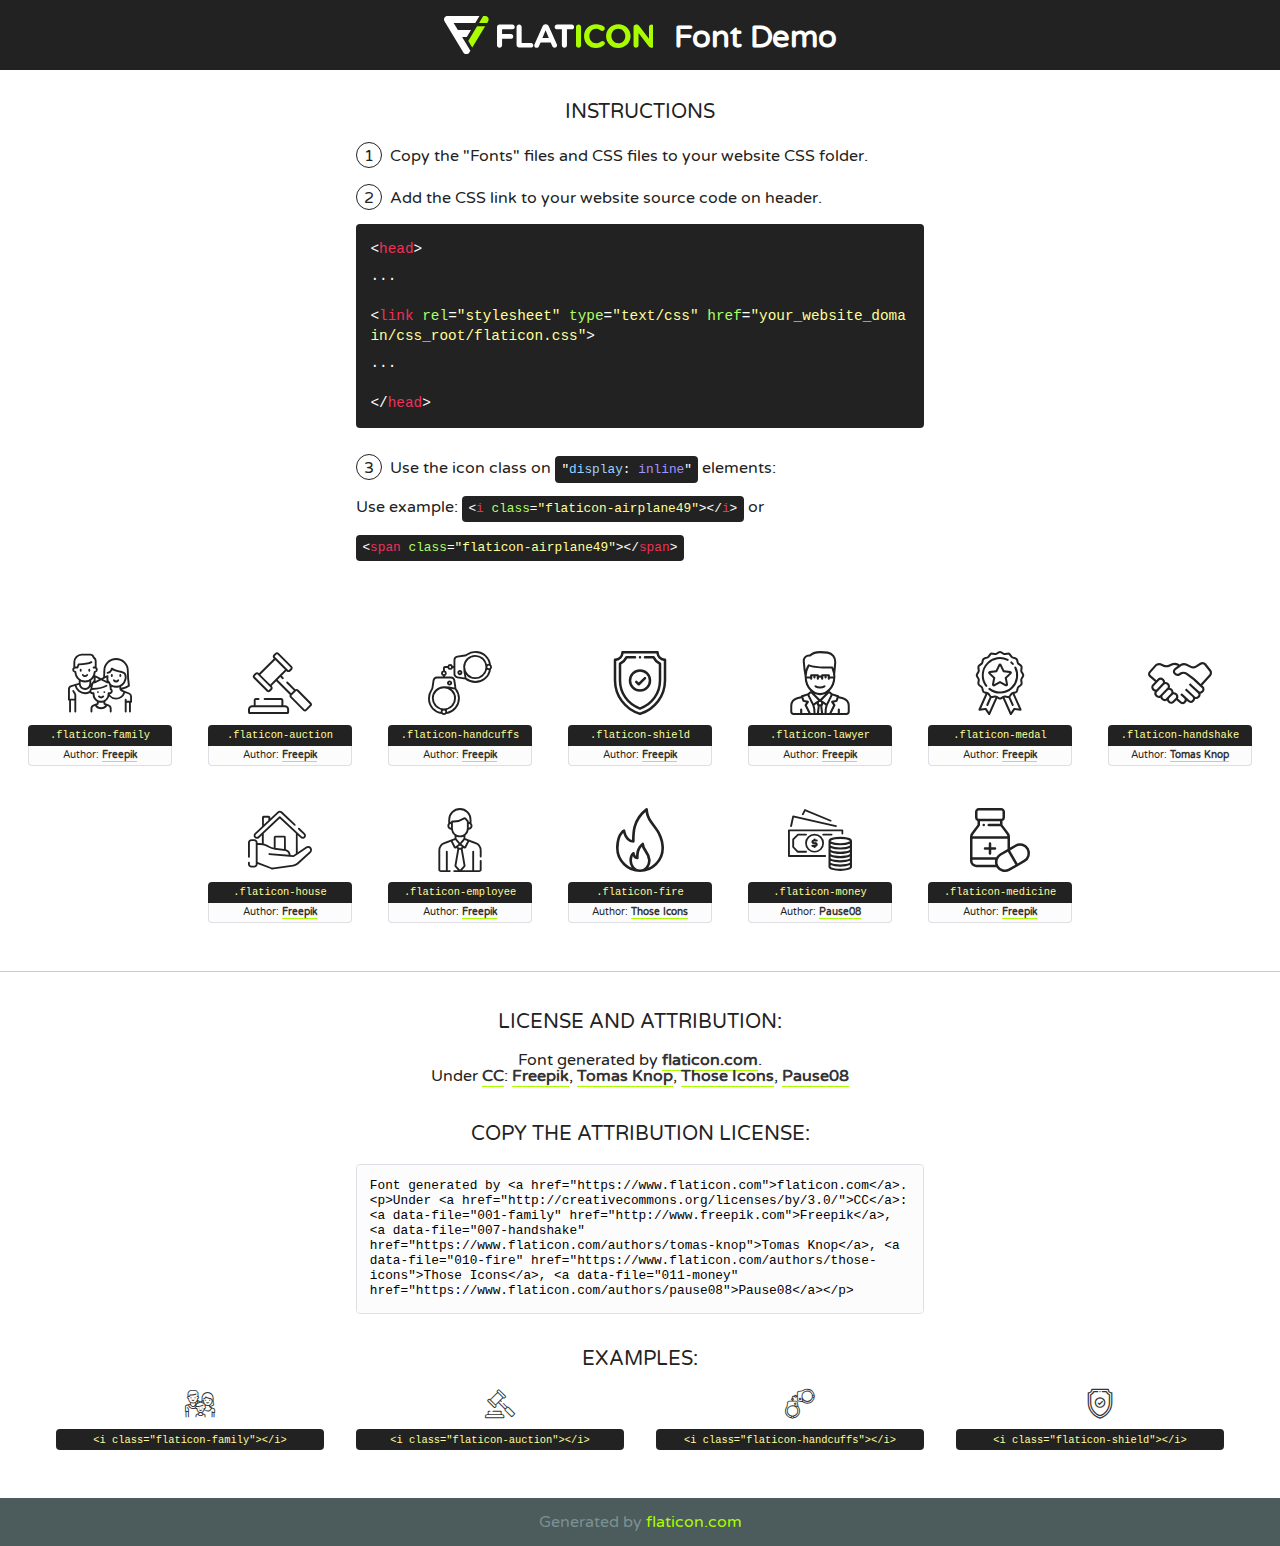
<file: fonts/flaticon/font/flaticon.html>
<!DOCTYPE html>
<!--
  Flaticon icon font: Flaticon
  Creation date: 14/01/2019 09:57
-->
<html>
<!DOCTYPE html>
<html>

<head>
    <title>Flaticon WebFont</title>
    <link href="http://fonts.googleapis.com/css?family=Varela+Round" rel="stylesheet" type="text/css" />
    <link rel="stylesheet" type="text/css" href="flaticon.css">
    <meta charset="UTF-8">
    <style>
    html, body, div, span, applet, object, iframe,
    h1, h2, h3, h4, h5, h6, p, blockquote, pre,
    a, abbr, acronym, address, big, cite, code,
    del, dfn, em, img, ins, kbd, q, s, samp,
    small, strike, strong, sub, sup, tt, var,
    b, u, i, center,
    dl, dt, dd, ol, ul, li,
    fieldset, form, label, legend,
    table, caption, tbody, tfoot, thead, tr, th, td,
    article, aside, canvas, details, embed, 
    figure, figcaption, footer, header, hgroup, 
    menu, nav, output, ruby, section, summary,
    time, mark, audio, video {
        margin: 0;
        padding: 0;
        border: 0;
        font-size: 100%;
        font: inherit;
        vertical-align: baseline;
    }
    /* HTML5 display-role reset for older browsers */
    article, aside, details, figcaption, figure, 
    footer, header, hgroup, menu, nav, section {
        display: block;
    }
    body {
        line-height: 1;
    }
    ol, ul {
        list-style: none;
    }
    blockquote, q {
        quotes: none;
    }
    blockquote:before, blockquote:after,
    q:before, q:after {
        content: '';
        content: none;
    }
    table {
        border-collapse: collapse;
        border-spacing: 0;
    }
    body {
        font-family: 'Varela Round', Helvetica, Arial, sans-serif;
        font-size: 16px;
        color: #222;
    }
    a {
        color: #333;
        border-bottom: 1px solid #a9fd00;
        font-weight: bold;
        text-decoration: none;
    }
    * {
        -moz-box-sizing: border-box;
        -webkit-box-sizing: border-box;
        box-sizing: border-box;
        margin: 0;
        padding: 0;
    }
    [class^="flaticon-"]:before, [class*=" flaticon-"]:before, [class^="flaticon-"]:after, [class*=" flaticon-"]:after {
        font-family: Flaticon;
        font-size: 30px;
        font-style: normal;
        margin-left: 20px;
        color: #333;
    }
    .wrapper {
        max-width: 600px;
        margin: auto;
        padding: 0 1em;
    }
    .title {
        font-size: 1.25em;
        text-align: center;
        margin-bottom: 1em;
        text-transform: uppercase;
    }
    header {
        text-align: center;
        background-color: #222;
        color: #fff;
        padding: 1em;
    }
    header .logo {
        width: 210px;
        height: 38px;
        display: inline-block;
        vertical-align: middle;
        margin-right: 1em;
        border: none;
    }
    header strong {
        font-size: 1.95em;
        font-weight: bold;
        vertical-align: middle;
        margin-top: 5px;
        display: inline-block;
    }
    .demo {
        margin: 2em auto;
        line-height: 1.25em;
    }
    .demo ul li {
        margin-bottom: 1em;
    }
    .demo ul li .num {
        color: #222;
        border-radius: 20px;
        display: inline-block;
        width: 26px;
        padding: 3px;
        height: 26px;
        text-align: center;
        margin-right: 0.5em;
        border: 1px solid #222;
    }
    .demo ul li code {
        background-color: #222;
        border-radius: 4px;
        padding: 0.25em 0.5em;
        display: inline-block;
        color: #fff;
        font-family: Consolas,Monaco,Lucida Console,Liberation Mono,DejaVu Sans Mono,Bitstream Vera Sans Mono,Courier New, monospace;
        font-weight: lighter;
        margin-top: 1em;
        font-size: 0.8em;
        word-break: break-all;
    }
    .demo ul li code.big {
        padding: 1em;
        font-size: 0.9em;
    }
    .demo ul li code .red {
        color: #EF3159;
    }
    .demo ul li code .green {
        color: #ACFF65;
    }
    .demo ul li code .yellow {
        color: #FFFF99;
    }
    .demo ul li code .blue {
        color: #99D3FF;
    }
    .demo ul li code .purple {
        color: #A295FF;
    }
    .demo ul li code .dots {
        margin-top: 0.5em;
        display: block;
    }
    #glyphs {
        border-bottom: 1px solid #ccc;
        padding: 2em 0;
        text-align: center;
    }
    .glyph {
        display: inline-block;
        width: 9em;
        margin: 1em;
        text-align: center;
        vertical-align: top;
        background: #FFF;
    }
    .glyph .glyph-icon {
        padding: 10px;
        display: block;
        font-family:"Flaticon";
        font-size: 64px;
        line-height: 1;
    }
    .glyph .glyph-icon:before {
        font-size: 64px;
        color: #222;
        margin-left: 0;
    }
    .class-name {
        font-size: 0.65em;
        background-color: #222;
        color: #fff;
        border-radius: 4px 4px 0 0;
        padding: 0.5em;
        color: #FFFF99;
        font-family: Consolas,Monaco,Lucida Console,Liberation Mono,DejaVu Sans Mono,Bitstream Vera Sans Mono,Courier New, monospace;
    }
    .author-name {
        font-size: 0.6em;
        background-color: #fcfcfd;
        border: 1px solid #DEDEE4;
        border-top: 0;
        border-radius: 0 0 4px 4px;
        padding: 0.5em;
    }
    .class-name:last-child {
        font-size: 10px;
        color:#888;
    }
    .class-name:last-child a {
        font-size: 10px;
        color:#555;
    }
    .class-name:last-child a:hover {
        color:#a9fd00;
    }
    .glyph > input {
        display: block;
        width: 100px;
        margin: 5px auto;
        text-align: center;
        font-size: 12px;
        cursor: text;
    }
    .glyph > input.icon-input {
        font-family:"Flaticon";
        font-size: 16px;
        margin-bottom: 10px;
    }
    .attribution .title {
        margin-top: 2em;
    }
    .attribution textarea {
        background-color: #fcfcfd;
        padding: 1em;
        border: none;
        box-shadow: none;
        border: 1px solid #DEDEE4;
        border-radius: 4px;
        resize: none;
        width: 100%;
        height: 150px;
        font-size: 0.8em;
        font-family: Consolas,Monaco,Lucida Console,Liberation Mono,DejaVu Sans Mono,Bitstream Vera Sans Mono,Courier New, monospace;
        -webkit-appearance: none;
    }
    .iconsuse {
        margin: 2em auto;
        text-align: center;
        max-width: 1200px;
    }
    .iconsuse:after {
        content: '';
        display: table;
        clear: both;
    }
    .iconsuse .image {
        float: left;
        width: 25%;
        padding: 0 1em;
    }
    .iconsuse .image p {
        margin-bottom: 1em;
    }
    .iconsuse .image span {
        display: block;
        font-size: 0.65em;
        background-color: #222;
        color: #fff;
        border-radius: 4px;
        padding: 0.5em;
        color: #FFFF99;
        margin-top: 1em;
        font-family: Consolas,Monaco,Lucida Console,Liberation Mono,DejaVu Sans Mono,Bitstream Vera Sans Mono,Courier New, monospace;
    }
    #footer {
        text-align: center;
        background-color: #4C5B5C;
        color: #7c9192;
        padding: 1em;
    }
    #footer a {
        border: none;
        color: #a9fd00;
        font-weight: normal;
    }
    @media (max-width: 960px) {
        .iconsuse .image {
            width: 50%;
        }
    }
    @media (max-width: 560px) {
        .iconsuse .image {
            width: 100%;
        }
    }
    </style>
</head>

<body class="characters-off">

    <header>
        <a href="https://www.flaticon.com" target="_blank" class="logo">
            <svg version="1.1" xmlns="http://www.w3.org/2000/svg" xmlns:xlink="http://www.w3.org/1999/xlink" xmlns:a="http://ns.adobe.com/AdobeSVGViewerExtensions/3.0/" viewBox="0 0 560.875 102.036" enable-background="new 0 0 560.875 102.036" xml:space="preserve">
                <defs>
                </defs>
                <g>
                    <g class="letters">
                        <path fill="#ffffff" d="M141.596,29.675c0-3.777,2.985-6.767,6.764-6.767h34.438c3.426,0,6.15,2.728,6.15,6.15
                        c0,3.43-2.724,6.149-6.15,6.149h-27.674v13.091h23.719c3.429,0,6.151,2.724,6.151,6.15c0,3.43-2.723,6.149-6.151,6.149h-23.719
                        v17.574c0,3.773-2.986,6.761-6.764,6.761c-3.779,0-6.764-2.989-6.764-6.761V29.675z"></path>
                        <path fill="#ffffff" d="M193.844,29.149c0-3.781,2.985-6.767,6.764-6.767c3.776,0,6.763,2.985,6.763,6.767v42.957h25.039
                        c3.426,0,6.149,2.726,6.149,6.153c0,3.425-2.723,6.15-6.149,6.15h-31.802c-3.779,0-6.764-2.986-6.764-6.768V29.149z"></path>
                        <path fill="#ffffff" d="M241.891,75.71l21.438-48.407c1.492-3.341,4.215-5.357,7.906-5.357h0.792
                        c3.686,0,6.323,2.017,7.815,5.357l21.439,48.407c0.436,0.967,0.701,1.845,0.701,2.723c0,3.602-2.809,6.501-6.414,6.501
                        c-3.161,0-5.269-1.845-6.499-4.655l-4.132-9.661h-27.059l-4.301,10.102c-1.144,2.631-3.426,4.214-6.237,4.214
                        c-3.517,0-6.24-2.81-6.24-6.325C241.1,77.64,241.451,76.677,241.891,75.71z M279.932,58.666l-8.521-20.297l-8.526,20.297H279.932
                        z"></path>
                        <path fill="#ffffff" d="M314.864,35.387H301.86c-3.429,0-6.239-2.813-6.239-6.238c0-3.429,2.811-6.24,6.239-6.24h39.533
                        c3.426,0,6.237,2.811,6.237,6.24c0,3.425-2.811,6.238-6.237,6.238h-13.001v42.785c0,3.773-2.99,6.761-6.764,6.761
                        c-3.779,0-6.764-2.989-6.764-6.761V35.387z"></path>
                        <path fill="#A9FD00" d="M352.615,29.149c0-3.781,2.985-6.767,6.767-6.767c3.774,0,6.761,2.985,6.761,6.767v49.024
                        c0,3.773-2.987,6.761-6.761,6.761c-3.781,0-6.767-2.989-6.767-6.761V29.149z"></path>
                        <path fill="#A9FD00" d="M374.132,53.836v-0.179c0-17.481,13.178-31.801,32.065-31.801c9.22,0,15.459,2.458,20.557,6.238
                        c1.402,1.054,2.637,2.985,2.637,5.357c0,3.692-2.985,6.59-6.681,6.59c-1.845,0-3.071-0.702-4.044-1.319
                        c-3.776-2.813-7.729-4.393-12.562-4.393c-10.364,0-17.831,8.611-17.831,19.154v0.173c0,10.542,7.291,19.329,17.831,19.329
                        c5.715,0,9.492-1.756,13.359-4.834c1.049-0.874,2.458-1.491,4.039-1.491c3.429,0,6.325,2.813,6.325,6.236
                        c0,2.106-1.056,3.78-2.282,4.834c-5.539,4.834-12.036,7.733-21.878,7.733C387.572,85.464,374.132,71.493,374.132,53.836z"></path>
                        <path fill="#A9FD00" d="M433.009,53.836v-0.179c0-17.481,13.79-31.801,32.766-31.801c18.981,0,32.592,14.143,32.592,31.628v0.173
                        c0,17.483-13.785,31.807-32.769,31.807C446.625,85.464,433.009,71.32,433.009,53.836z M484.224,53.836v-0.179
                        c0-10.539-7.725-19.326-18.626-19.326c-10.893,0-18.449,8.611-18.449,19.154v0.173c0,10.542,7.73,19.329,18.626,19.329
                        C476.676,72.986,484.224,64.378,484.224,53.836z"></path>
                        <path fill="#A9FD00" d="M506.233,29.321c0-3.774,2.99-6.763,6.767-6.763h1.401c3.252,0,5.183,1.583,7.029,3.953l26.093,34.265
                        V29.059c0-3.692,2.99-6.677,6.681-6.677c3.683,0,6.671,2.985,6.671,6.677v48.934c0,3.78-2.987,6.765-6.764,6.765h-0.436
                        c-3.257,0-5.188-1.581-7.034-3.953l-27.056-35.492v32.944c0,3.687-2.985,6.676-6.678,6.676c-3.683,0-6.673-2.989-6.673-6.676
                        V29.321z"></path>
                    </g>
                    <g class="insignia">
                        <path fill="#ffffff" d="M48.372,56.137h12.517l11.156-18.537H37.186L25.688,18.539h57.825L94.668,0H9.271
                        C5.925,0,2.842,1.801,1.198,4.716c-1.644,2.907-1.593,6.482,0.134,9.343l50.38,83.501c1.678,2.781,4.689,4.476,7.938,4.476
                        c3.246,0,6.257-1.695,7.935-4.476l2.898-4.804L48.372,56.137z"></path>
                        <g class="i">
                            <path fill="#A9FD00" d="M93.575,18.539h0.031v0.004l21.652,0.004l2.705-4.488c1.727-2.861,1.778-6.436,0.133-9.343
                            C116.454,1.801,113.371,0,110.026,0h-5.294L93.575,18.539z"></path>
                            <polygon fill="#A9FD00" points="88.291,27.356 64.725,66.486 75.519,84.404 109.942,27.356"></polygon>
                        </g>
                    </g>
                </g>
            </svg>
        </a>
        <strong>Font Demo</strong>
    </header>


    <section class="demo wrapper">

        <p class="title">Instructions</p>

        <ul>
            <li>
                <span class="num">1</span>Copy the "Fonts" files and CSS files to your website CSS folder.
            </li>
            <li>
                <span class="num">2</span>Add the CSS link to your website source code on header.
                <code class="big">
                    &lt;<span class="red">head</span>&gt;
                    <br/><span class="dots">...</span>
                    <br/>&lt;<span class="red">link</span> <span class="green">rel</span>=<span class="yellow">"stylesheet"</span> <span class="green">type</span>=<span class="yellow">"text/css"</span> <span class="green">href</span>=<span class="yellow">"your_website_domain/css_root/flaticon.css"</span>&gt;
                    <br/><span class="dots">...</span>
                    <br/>&lt;/<span class="red">head</span>&gt;
                </code>
            </li>

            <li>
                <p>
                    <span class="num">3</span>Use the icon class on <code>"<span class="blue">display</span>:<span class="purple"> inline</span>"</code> elements:
                    <br />
                    Use example: <code>&lt;<span class="red">i</span> <span class="green">class</span>=<span class="yellow">&quot;flaticon-airplane49&quot;</span>&gt;&lt;/<span class="red">i</span>&gt;</code> or <code>&lt;<span class="red">span</span> <span class="green">class</span>=<span class="yellow">&quot;flaticon-airplane49&quot;</span>&gt;&lt;/<span class="red">span</span>&gt;</code>
            </li>
        </ul>

    </section>




   <section id="glyphs">          
    
      
        <div class="glyph"><div class="glyph-icon flaticon-family"></div>
            <div class="class-name">.flaticon-family</div>
            <div class="author-name">Author: <a data-file="001-family" href="http://www.freepik.com">Freepik</a> </div> 
        </div>        
        
        <div class="glyph"><div class="glyph-icon flaticon-auction"></div>
            <div class="class-name">.flaticon-auction</div>
            <div class="author-name">Author: <a data-file="002-auction" href="http://www.freepik.com">Freepik</a> </div> 
        </div>        
        
        <div class="glyph"><div class="glyph-icon flaticon-handcuffs"></div>
            <div class="class-name">.flaticon-handcuffs</div>
            <div class="author-name">Author: <a data-file="003-handcuffs" href="http://www.freepik.com">Freepik</a> </div> 
        </div>        
        
        <div class="glyph"><div class="glyph-icon flaticon-shield"></div>
            <div class="class-name">.flaticon-shield</div>
            <div class="author-name">Author: <a data-file="004-shield" href="http://www.freepik.com">Freepik</a> </div> 
        </div>        
        
        <div class="glyph"><div class="glyph-icon flaticon-lawyer"></div>
            <div class="class-name">.flaticon-lawyer</div>
            <div class="author-name">Author: <a data-file="005-lawyer" href="http://www.freepik.com">Freepik</a> </div> 
        </div>        
        
        <div class="glyph"><div class="glyph-icon flaticon-medal"></div>
            <div class="class-name">.flaticon-medal</div>
            <div class="author-name">Author: <a data-file="006-medal" href="http://www.freepik.com">Freepik</a> </div> 
        </div>        
        
        <div class="glyph"><div class="glyph-icon flaticon-handshake"></div>
            <div class="class-name">.flaticon-handshake</div>
            <div class="author-name">Author: <a data-file="007-handshake" href="https://www.flaticon.com/authors/tomas-knop">Tomas Knop</a> </div> 
        </div>        
        
        <div class="glyph"><div class="glyph-icon flaticon-house"></div>
            <div class="class-name">.flaticon-house</div>
            <div class="author-name">Author: <a data-file="008-house" href="http://www.freepik.com">Freepik</a> </div> 
        </div>        
        
        <div class="glyph"><div class="glyph-icon flaticon-employee"></div>
            <div class="class-name">.flaticon-employee</div>
            <div class="author-name">Author: <a data-file="009-employee" href="http://www.freepik.com">Freepik</a> </div> 
        </div>        
        
        <div class="glyph"><div class="glyph-icon flaticon-fire"></div>
            <div class="class-name">.flaticon-fire</div>
            <div class="author-name">Author: <a data-file="010-fire" href="https://www.flaticon.com/authors/those-icons">Those Icons</a> </div> 
        </div>        
        
        <div class="glyph"><div class="glyph-icon flaticon-money"></div>
            <div class="class-name">.flaticon-money</div>
            <div class="author-name">Author: <a data-file="011-money" href="https://www.flaticon.com/authors/pause08">Pause08</a> </div> 
        </div>        
        
        <div class="glyph"><div class="glyph-icon flaticon-medicine"></div>
            <div class="class-name">.flaticon-medicine</div>
            <div class="author-name">Author: <a data-file="012-medicine" href="http://www.freepik.com">Freepik</a> </div> 
        </div>        
        

    </section>



    <section class="attribution wrapper"   style="text-align:center;">

      <div class="title">License and attribution:</div><div class="attrDiv">Font generated by <a href="https://www.flaticon.com">flaticon.com</a>. <div><p>Under <a href="http://creativecommons.org/licenses/by/3.0/">CC</a>: <a data-file="001-family" href="http://www.freepik.com">Freepik</a>, <a data-file="007-handshake" href="https://www.flaticon.com/authors/tomas-knop">Tomas Knop</a>, <a data-file="010-fire" href="https://www.flaticon.com/authors/those-icons">Those Icons</a>, <a data-file="011-money" href="https://www.flaticon.com/authors/pause08">Pause08</a></p>  </div>
      </div>
      <div class="title">Copy the Attribution License:</div>

    <textarea onclick="this.focus();this.select();">Font generated by &lt;a href=&quot;https://www.flaticon.com&quot;&gt;flaticon.com&lt;/a&gt;. <p>Under <a href="http://creativecommons.org/licenses/by/3.0/">CC</a>: <a data-file="001-family" href="http://www.freepik.com">Freepik</a>, <a data-file="007-handshake" href="https://www.flaticon.com/authors/tomas-knop">Tomas Knop</a>, <a data-file="010-fire" href="https://www.flaticon.com/authors/those-icons">Those Icons</a>, <a data-file="011-money" href="https://www.flaticon.com/authors/pause08">Pause08</a></p>  
     </textarea>

    </section>

    <section class="iconsuse">

          <div class="title">Examples:</div>            
             
            <div class="image">
                <p>
                    <i class="glyph-icon flaticon-family"></i> 
                    <span>&lt;i class=&quot;flaticon-family&quot;&gt;&lt;/i&gt;</span>
                </p>
            </div>
            
            <div class="image">
                <p>
                    <i class="glyph-icon flaticon-auction"></i> 
                    <span>&lt;i class=&quot;flaticon-auction&quot;&gt;&lt;/i&gt;</span>
                </p>
            </div>
            
            <div class="image">
                <p>
                    <i class="glyph-icon flaticon-handcuffs"></i> 
                    <span>&lt;i class=&quot;flaticon-handcuffs&quot;&gt;&lt;/i&gt;</span>
                </p>
            </div>
            
            <div class="image">
                <p>
                    <i class="glyph-icon flaticon-shield"></i> 
                    <span>&lt;i class=&quot;flaticon-shield&quot;&gt;&lt;/i&gt;</span>
                </p>
            </div>
                       
        </div>
                            
    </section>

<div id="footer">
    <div>Generated by <a href="https://www.flaticon.com">flaticon.com</a>
    </div>
</div>



</body>
</html>
</file>
<file: fonts/flaticon/font/flaticon.css>
/*
  	Flaticon icon font: Flaticon
  	Creation date: 14/01/2019 09:57
  	*/

@font-face {
  font-family: "Flaticon";
  src: url("./Flaticon.eot");
  src: url("./Flaticon.eot?#iefix") format("embedded-opentype"),
       url("./Flaticon.woff") format("woff"),
       url("./Flaticon.ttf") format("truetype"),
       url("./Flaticon.svg#Flaticon") format("svg");
  font-weight: normal;
  font-style: normal;
}

@media screen and (-webkit-min-device-pixel-ratio:0) {
  @font-face {
    font-family: "Flaticon";
    src: url("./Flaticon.svg#Flaticon") format("svg");
  }
}

[class^="flaticon-"]:before, [class*=" flaticon-"]:before,
[class^="flaticon-"]:after, [class*=" flaticon-"]:after {   
  font-family: Flaticon;
        font-size: 20px;
font-style: normal;
margin-left: 20px;
}

.flaticon-family:before { content: "\f100"; }
.flaticon-auction:before { content: "\f101"; }
.flaticon-handcuffs:before { content: "\f102"; }
.flaticon-shield:before { content: "\f103"; }
.flaticon-lawyer:before { content: "\f104"; }
.flaticon-medal:before { content: "\f105"; }
.flaticon-handshake:before { content: "\f106"; }
.flaticon-house:before { content: "\f107"; }
.flaticon-employee:before { content: "\f108"; }
.flaticon-fire:before { content: "\f109"; }
.flaticon-money:before { content: "\f10a"; }
.flaticon-medicine:before { content: "\f10b"; }
</file>
